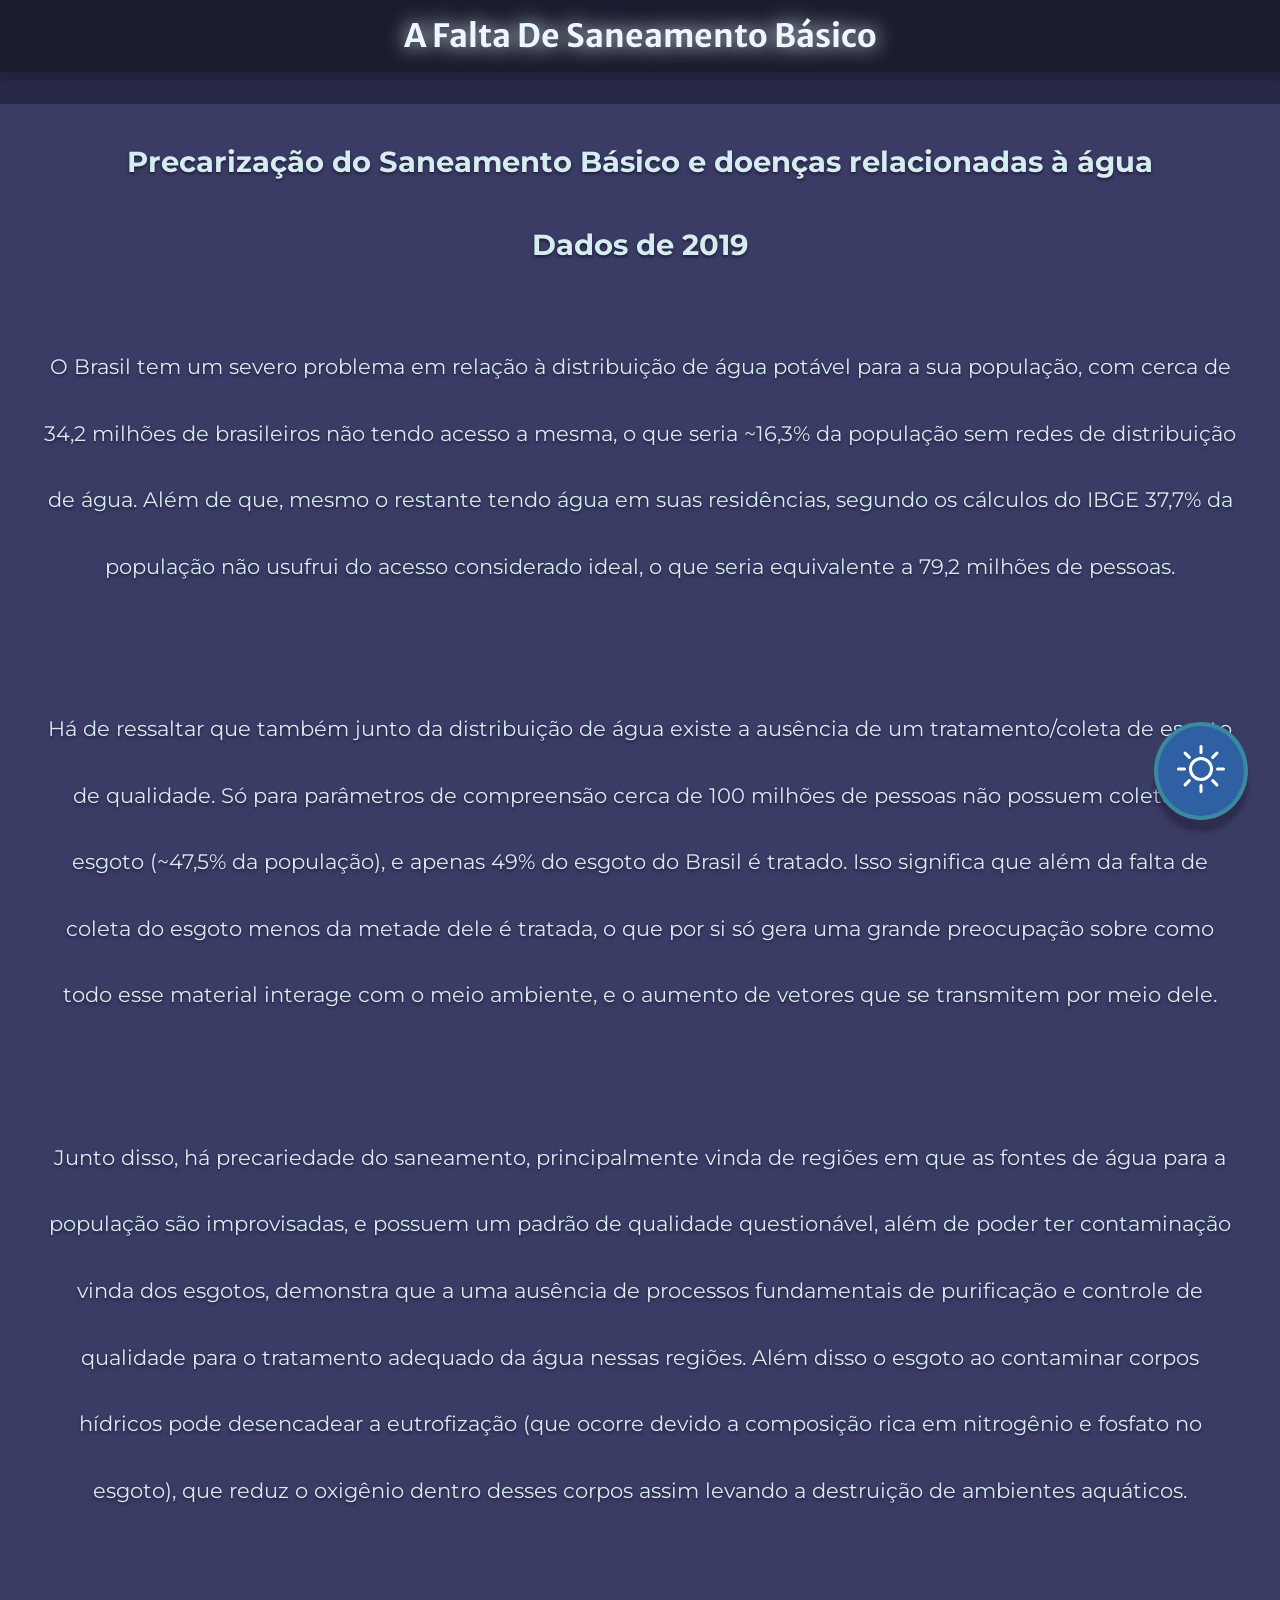
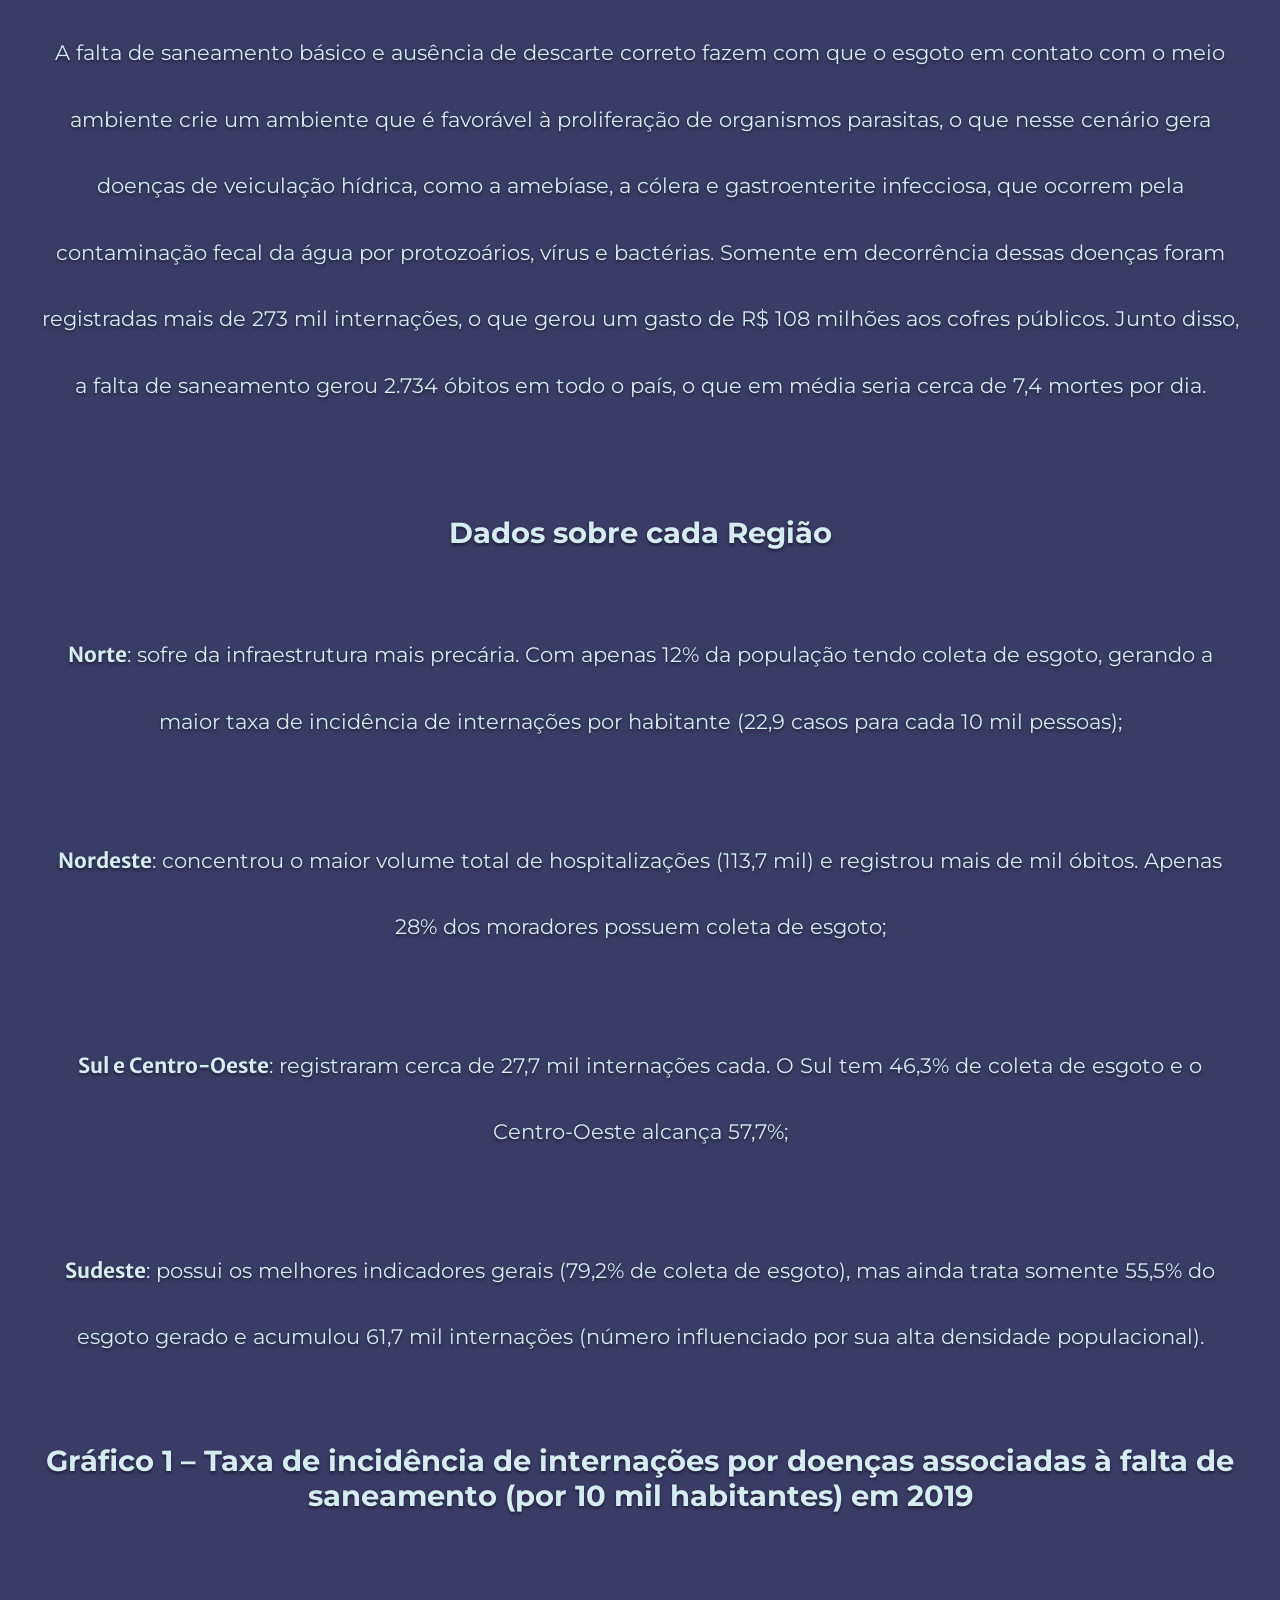
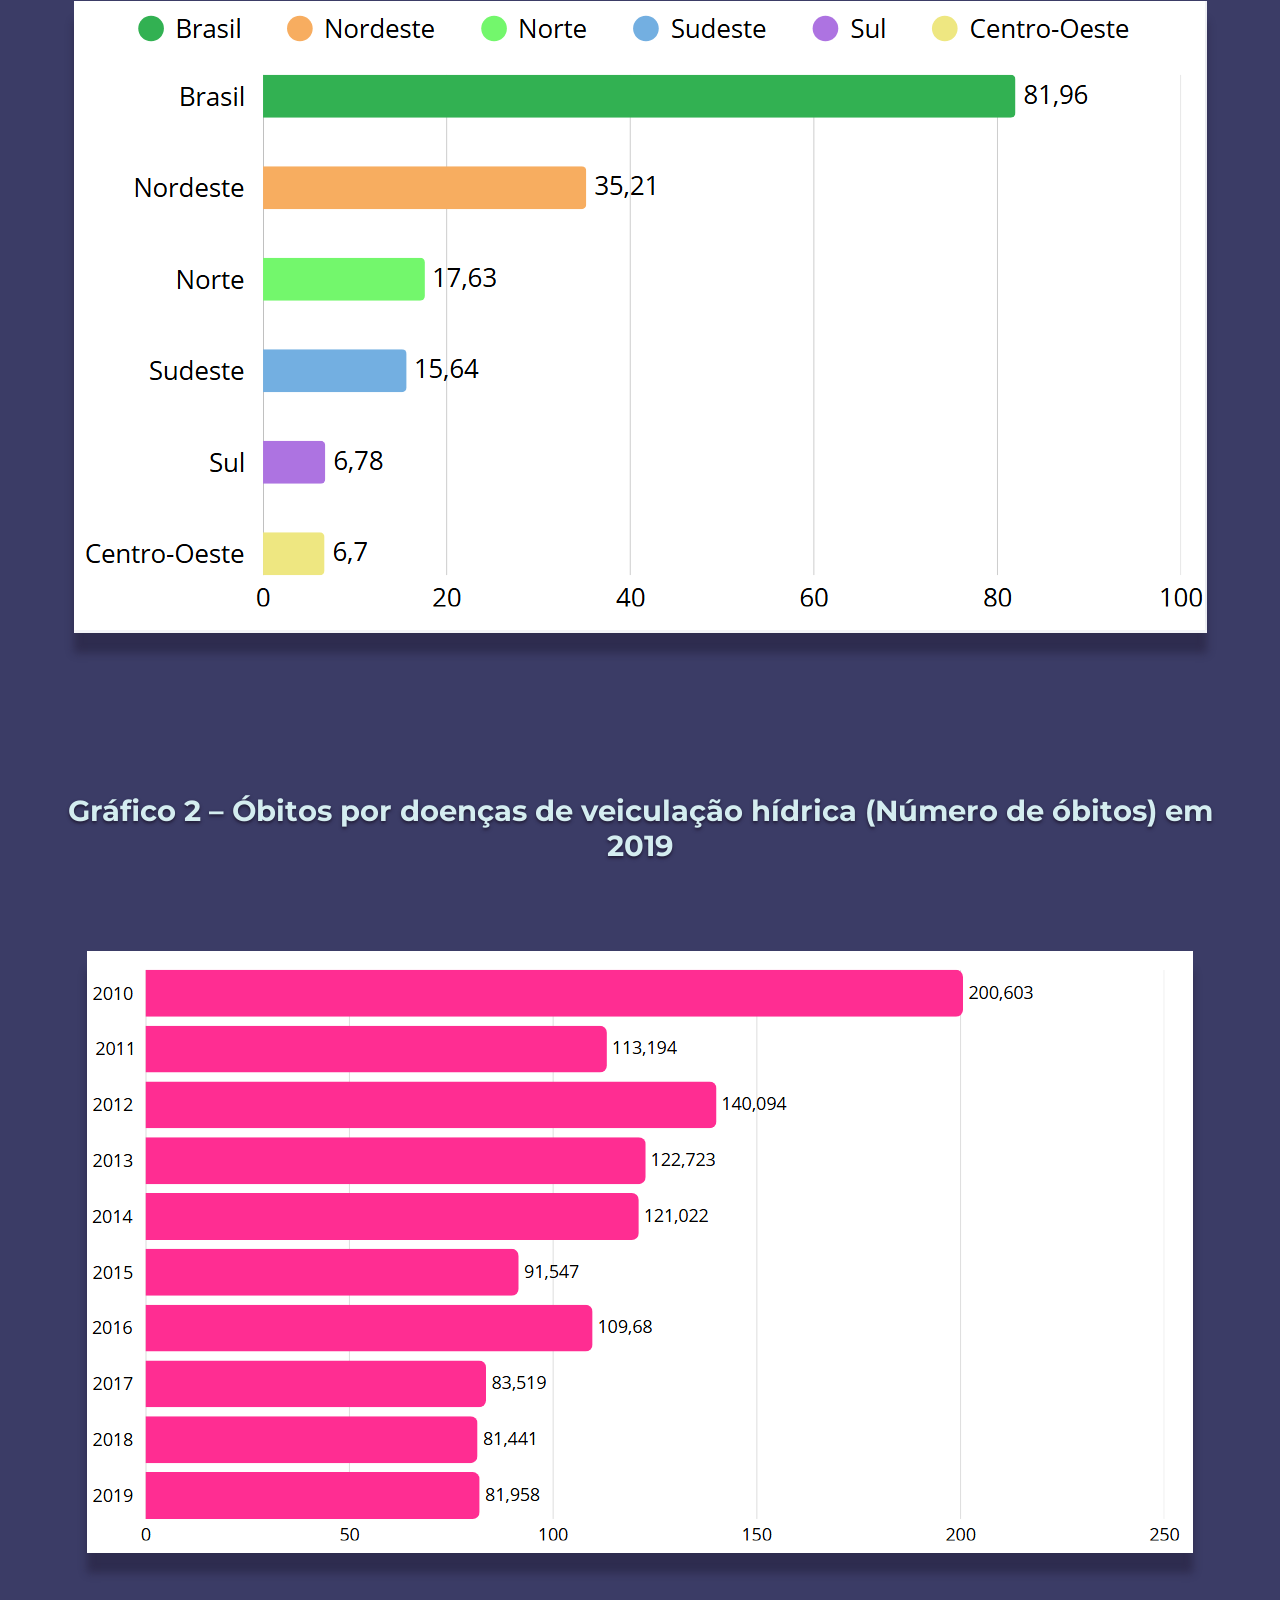
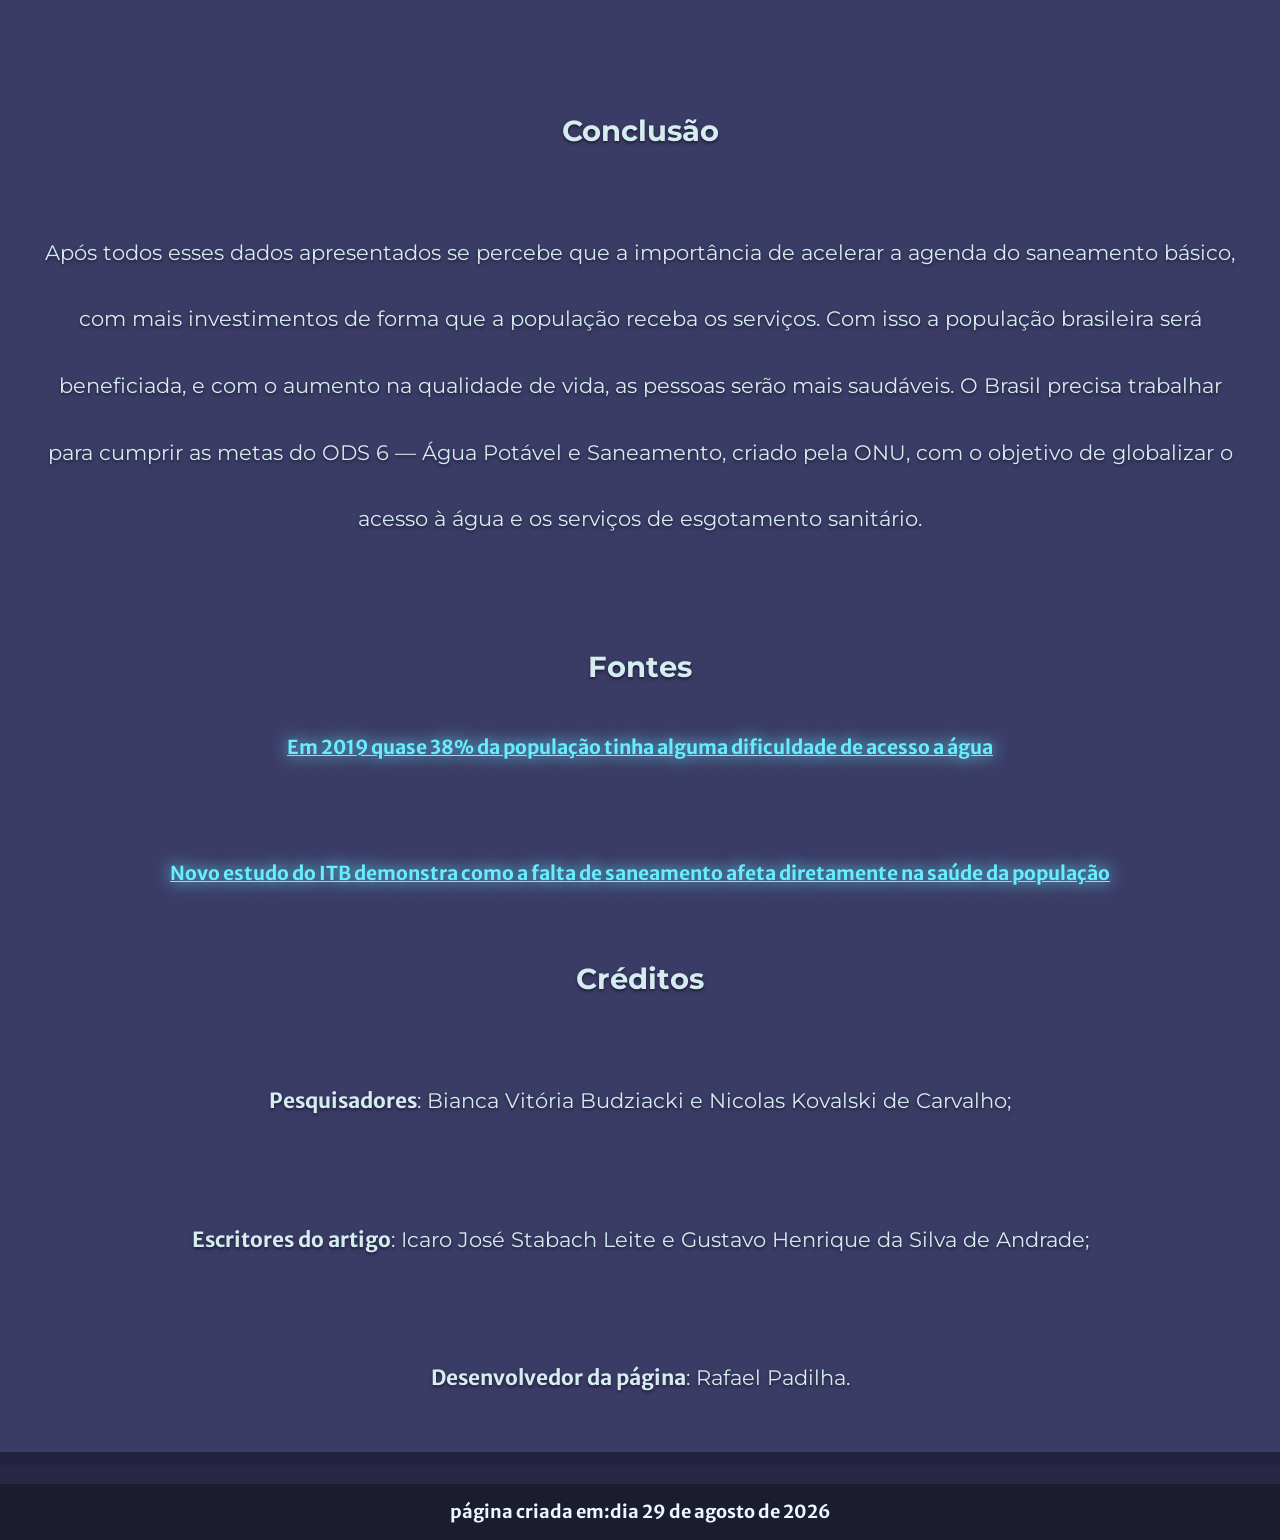
<file: index.html>
<!DOCTYPE html>
<html lang="pt-br">
<head>
    <meta charset="UTF-8">
    <meta name="viewport" content="width=device-width, initial-scale=1.0">
    <link rel="preconnect" href="https://fonts.googleapis.com">
    <link rel="preconnect" href="https://fonts.gstatic.com" crossorigin>
    <link href="https://fonts.googleapis.com/css2?family=Merriweather+Sans:ital,wght@0,300..800;1,300..800&display=swap" rel="stylesheet">
    <link href="https://fonts.googleapis.com/css2?family=Montserrat:ital,wght@0,100..900;1,100..900&display=swap" rel="stylesheet">
    <title>Sanbasic's</title>
    <link rel="stylesheet" href="style.css">
    <script src="ToggleDarkAndClare.js" defer></script>
</head>
<body>
    <header>
        <h1 class="text-in-hud"><b>A Falta De Saneamento Básico</b></h1>
    </header>
    <main>
            <article>
                <h1>Precarização do Saneamento Básico e doenças relacionadas à água</h1><br><br>
                <h2>Dados de 2019</h2><br><br><br>
                <p>	
                    O Brasil tem um severo problema em relação à distribuição de água potável para a sua população,
                    com cerca de 34,2 milhões de brasileiros não tendo acesso a mesma,
                    o que seria ~16,3% da população sem redes de distribuição de água. Além de que,
                    mesmo o restante tendo água em suas residências,
                    segundo os cálculos do IBGE 37,7% da população não usufrui do acesso considerado ideal,
                    o que seria equivalente a 79,2 milhões de pessoas.
                </p><br><br><br><br>
                <p>
                    Há de ressaltar que também junto da distribuição de água existe a ausência de um tratamento/coleta de esgoto de qualidade.
                    Só para parâmetros de compreensão cerca de 100 milhões de pessoas não possuem coleta de esgoto (~47,5% da população), 
                    e apenas 49% do esgoto do Brasil é tratado. Isso significa que além da falta de coleta do esgoto menos da metade dele é tratada, 
                    o que por si só gera uma grande preocupação sobre como todo esse material interage com o meio ambiente, 
                    e o aumento de vetores que se transmitem por meio dele.
                </p><br><br><br><br>
                <p>
                    Junto disso, há precariedade do saneamento, principalmente vinda de regiões em que as fontes de água para a população são improvisadas, 
                    e possuem um padrão de qualidade questionável, além de poder ter contaminação vinda dos esgotos, 
                    demonstra que a uma ausência de processos fundamentais de purificação e controle de qualidade para o tratamento adequado da água nessas regiões. 
                    Além disso o esgoto ao contaminar corpos hídricos pode desencadear a eutrofização (que ocorre devido a composição rica em nitrogênio e fosfato
                    no esgoto), que reduz o oxigênio dentro desses corpos assim levando a destruição de ambientes aquáticos.
                </p><br><br><br><br>
                <p>
                    A falta de saneamento básico e ausência de descarte correto fazem com que o esgoto em contato com o meio ambiente crie um ambiente que é favorável
                    à proliferação de organismos parasitas, o que nesse cenário gera doenças de veiculação hídrica, como a amebíase,
                    a cólera e gastroenterite infecciosa, que ocorrem pela contaminação fecal da água por protozoários, vírus e bactérias.
                    Somente em decorrência dessas doenças foram registradas mais de 273 mil internações,
                    o que gerou um gasto de R$ 108 milhões aos cofres públicos. Junto disso, a falta de saneamento gerou 2.734 óbitos em todo o país,
                    o que em média seria cerca de 7,4 mortes por dia.
                </p><br><br><br><br>
                <h2>Dados sobre cada Região</h2><br><br><br>
                <p><b>Norte</b>: sofre da infraestrutura mais precária. Com apenas 12% da população tendo coleta de esgoto,
                    gerando a maior taxa de incidência de internações por habitante (22,9 casos para cada 10 mil pessoas);
                </p><br><br><br>
                <p>
                    <b>Nordeste</b>: concentrou o maior volume total de hospitalizações (113,7 mil) e registrou mais de mil óbitos. 
                    Apenas 28% dos moradores possuem coleta de esgoto;
                </p><br><br><br>
                <p>
                    <b>Sul e Centro-Oeste</b>: registraram cerca de 27,7 mil internações cada. O Sul tem 46,3% de coleta de esgoto e o Centro-Oeste alcança 57,7%;
                </p><br><br><br>
                <p>
                    <b>Sudeste</b>: possui os melhores indicadores gerais (79,2% de coleta de esgoto),
                    mas ainda trata somente 55,5% do esgoto gerado e acumulou 61,7 mil internações (número influenciado por sua alta densidade populacional).
                </p><br><br><br>
                <h2>Gráfico 1 – Taxa de incidência de internações por doenças associadas à falta de saneamento (por 10 mil habitantes) em 2019</h2><br>
                <img src="imgs/Gráfico1.png" alt=""><br><br><br><br>
                <h2>Gráfico 2 – Óbitos por doenças de veiculação hídrica (Número de óbitos) em 2019</h2><br>
                <img src="imgs/Gráfico2.png" alt=""><br><br><br><br>
                <h2>Conclusão</h2><br><br><br>
                <p>
                    Após todos esses dados apresentados se percebe que a importância de acelerar a agenda do saneamento básico, 
                    com mais investimentos de forma que a população receba os serviços. Com isso a população brasileira será beneficiada, 
                    e com o aumento na qualidade de vida, as pessoas serão mais saudáveis. O Brasil precisa trabalhar para cumprir as metas do 
                    ODS 6 — Água Potável e Saneamento, criado pela ONU, com o objetivo de globalizar o acesso à água e os serviços de esgotamento sanitário.
                </p><br><br><br><br>
                <h2>Fontes</h2><br><br>
                <a href="https://dssbr.ensp.fiocruz.br/em-2019-quase-38-da-populacao-tinha-alguma-dificuldade-de-acesso-a-agua/" target="_blank">
                    <b>Em 2019 quase 38% da população tinha alguma dificuldade de acesso a água</b>
                </a><br><br><br><br>
                <a href="https://tratabrasil.org.br/novo-estudo-do-itb-demostra-como-a-falta-de-saneamento-afeta-diretamente-na-saude-da-populacao/" target="_blank">
                    <b>Novo estudo do ITB demonstra como a falta de saneamento afeta diretamente na saúde da população</b>
                </a><br><br><br>
                <h2>Créditos</h2><br><br><br>
                <p><b>Pesquisadores</b>: Bianca Vitória Budziacki e Nicolas Kovalski de Carvalho;</p><br><br><br>
                <p><b>Escritores do artigo</b>: Icaro José Stabach Leite e Gustavo Henrique da Silva de Andrade;</p><br><br><br>
                <p><b>Desenvolvedor da página</b>: Rafael Padilha.</p>
            </article>   
            <button class="mode-page-btn" id="clare-dark-btn">
                <svg xmlns="http://www.w3.org/2000/svg" width="48" height="48" fill="currentColor" viewBox="0 0 16 16">
                    <path id="svg-path" d="M6 .278a.77.77 0 0 1 .08.858 7.2 7.2 0 0 0-.878 3.46c0 4.021 3.278 7.277 7.318 7.277q.792-.001 1.533-.16a.79.79 0 0 1 .81.316.73.73 0 0 1-.031.893A8.35 8.35 0 0 1 8.344 16C3.734 16 0 12.286 0 7.71 0 4.266 2.114 1.312 5.124.06A.75.75 0 0 1 6 .278M4.858 1.311A7.27 7.27 0 0 0 1.025 7.71c0 4.02 3.279 7.276 7.319 7.276a7.32 7.32 0 0 0 5.205-2.162q-.506.063-1.029.063c-4.61 0-8.343-3.714-8.343-8.29 0-1.167.242-2.278.681-3.286"/>
                </svg>
            </button>
    </main>
    <footer>
        <b>página criada em: <time datetime="2026-08-29">dia 29 de agosto de 2026</time></b>
    </footer>
</body>
</html>
</file>
<file: style.css>
* {
    padding: 0;
    margin: 0;
    box-sizing: border-box;
    font-family: "Merriweather Sans", serif;
    font-optical-sizing: auto;
    font-weight: 2rem;
    font-style: normal;
    font-variation-settings: "width" 100;
    list-style: none;
}

:root { /*dark mode*/

    /*COLORS*/

    --color-main: rgb(39, 40, 69);
    --color-hud: rgb(27, 28, 47);
    --color-art: rgb(59, 60, 102);
    --color-text: rgb(212, 237, 240);
    --color-btn-dc1: rgb(57, 138, 161);
    --color-btn-dc2: rgb(47, 96, 163);
    --color-link: rgb(103, 237, 255);
    --shadow-text: rgb(33, 27, 54);

    /*COLORS CONSTANTS*/

    --color-text-in-hud: rgb(235, 248, 255);
    --shadow-emt: rgba(33, 27, 54, 0.481);
    --shadow-emt-hover: rgba(20, 16, 32, 0.819);

    /*NUMBERS*/

    --mid-time: 0.5s;
    --low-time: 0.25s;

}

.clare-mode {
    --color-main: rgb(188, 235, 241);
    --color-hud: rgb(56, 46, 131);
    --color-art: rgb(238, 255, 255);
    --color-text: rgb(27, 28, 47);
    --color-btn-dc1: rgb(27, 28, 47);
    --color-btn-dc2: rgb(33, 34, 57);
    --shadow-text: rgba(33, 27, 54, 0.59);
    --color-link: rgb(50, 35, 214);
}

header {
    background: var(--color-hud);
    box-shadow: 0 0.5rem 0.2rem var(--shadow-emt);
    width: 100%;
    padding: 16px;
    text-align: center;
    z-index: 3;
    transition: background var(--mid-time);
}

.text-in-hud {
    color: var(--color-text-in-hud);
    text-shadow: 0 0 1.25rem var(--color-text-in-hud);
    user-select: none;
    font-family: "Montserrat", sans-serif;
}

h1, h2, h3, h4, h5, h6, p {
    font-family: "Montserrat", sans-serif;
    color: var(--color-text);
    text-align: center;
    text-shadow: 0 0.15rem 0.2rem var(--shadow-text);
    transition: color var(--mid-time);
}

p {
    max-width: 100ch;
    line-height: 3.2;
    font-size: 1.3rem;
    text-align: center;
}

article {
    position: relative;
    font-size: larger;
    margin: 2rem auto;
    max-width: 1550px;
    width: 100%;
    height: auto;
    background: var(--color-art);
    box-shadow: 0 0.75rem 0.2rem var(--shadow-emt);
    align-items: center;
    display: flex;
    flex-direction: column;
    padding: 2.5rem;
}

img {
    box-shadow: 0 1.25rem 0.5rem var(--shadow-emt);
    margin-top: 4rem;
    margin-bottom: 4rem;
}

.mode-page-btn {
    background: var(--color-btn-dc2);
    position: fixed;
    scale: 1;
    bottom: 5rem;
    right: 2rem;
    border-radius: 50%;
    border: 4px solid var(--color-btn-dc1);
    padding: 1.2rem;
    z-index: 5;
    cursor: pointer;
    box-shadow: 0 0.75rem 0.25rem var(--shadow-emt);
    transition: border var(--mid-time), background var(--mid-time), scale var(--low-time);
}

.mode-page-btn:hover {
    scale: 1.1;
    box-shadow: 0 0.75rem 0.25rem var(--shadow-emt-hover);
}

.mode-page-btn:active {
    transform: translateY();
}

.mode-page-btn svg {
    fill: white;
}

body {
    display: flex;
    flex-direction: column; 
    min-height: 100dvh;
    background: var(--color-main);
    transition: background var(--mid-time);
}

main {
    flex: 1;
    display: flex;
    align-items: center;   
    justify-content: center;
}

a {
    color: var(--color-link);
    text-shadow: 0 0 1rem var(--color-link);
    line-height: 1.6;
    scale: 1;
    transition: color var(--mid-time), text-shadow var(--mid-time), scale var(--mid-time);
}

a:hover {
    scale: 1.05;
    text-shadow: 0 0 2rem var(--color-link);
}

footer {
    top: 0;
    font-size: large;
    height: 3.5rem;
    background: var(--color-hud);
    padding: 1.25rem 3.125rem;
    display: flex;
    align-items: center;
    justify-content: center;
    transition: background var(--mid-time);
}

footer b {
    color: var(--color-text-in-hud);
    display: flex;
    justify-content: space-between;
    align-items: center;
    user-select: none;
    left: 3.125rem;
}
</file>
